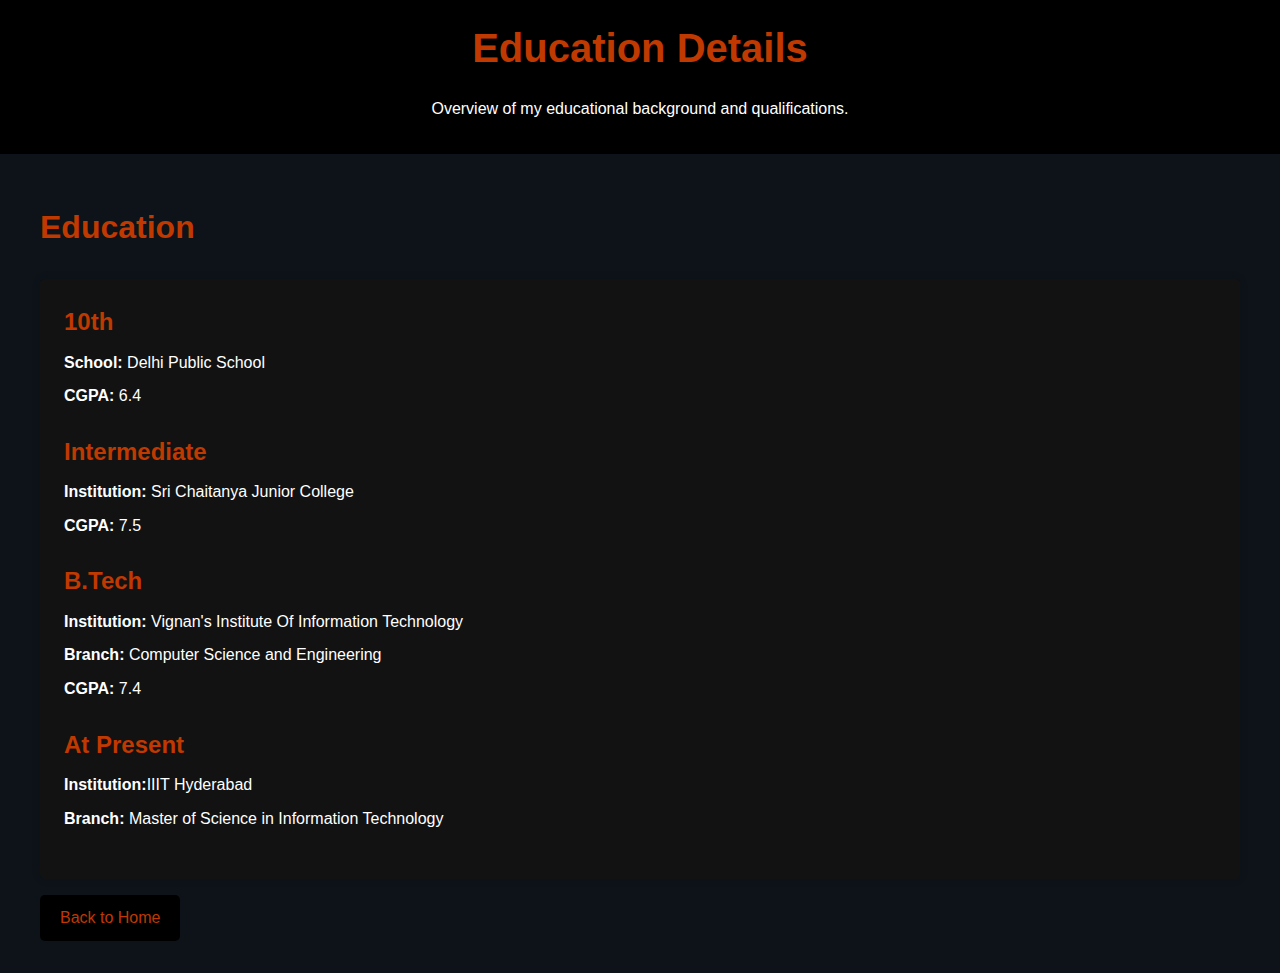
<file: education.html>
<!DOCTYPE html>
<html lang="en">
<head>
    <meta charset="UTF-8">
    <meta name="viewport" content="width=device-width, initial-scale=1.0">
    <title>Education Details</title>
    <link rel="stylesheet" href="./styles.css"> <!-- Ensure this links to your CSS file -->
</head>
<body>
    <header>
        <div class="container">
            <h1>Education Details</h1>
            <p>Overview of my educational background and qualifications.</p>
        </div>
    </header>

    <section class="education">
        <div class="container">
            <h2 class="section__title">Education</h2>
            <div class="education__details">
                <div class="education__item">
                    <h3>10th</h3>
                    <p><strong>School:</strong> Delhi Public School</p>
                    <!-- <p><strong>Year:</strong> [Year]</p> -->
                    <p><strong>CGPA:</strong> 6.4</p>
                </div>
                <div class="education__item">
                    <h3>Intermediate</h3>
                    <p><strong>Institution:</strong> Sri Chaitanya Junior College</p>
                    <!-- <p><strong>Year:</strong> [Year]</p> -->
                    <p><strong>CGPA:</strong> 7.5</p>
                </div>
                <div class="education__item">
                    <h3>B.Tech</h3>
                    <p><strong>Institution:</strong> Vignan's Institute Of Information Technology</p>
                    <p><strong>Branch:</strong> Computer Science and Engineering</p>
                    <!-- <p><strong>Year:</strong> [Year]</p> -->
                    <p><strong>CGPA:</strong> 7.4</p>
                </div>
                <div class="education__item">
                    <h3>At Present</h3>
                    <p><strong>Institution:</strong>IIIT Hyderabad </p>
                    <p><strong>Branch:</strong> Master of Science in Information Technology</p>
                    <!-- <p><strong>Year:</strong> [Year]</p> -->
                    <!-- <p><strong>CGPA:</strong> 7.5</p> -->
                </div>
                <!-- Add more educational details as needed -->
            </div>
            <a href="index.html" class="btn">Back to Home</a>
        </div>
    </section>
</body>
</html>
</file>
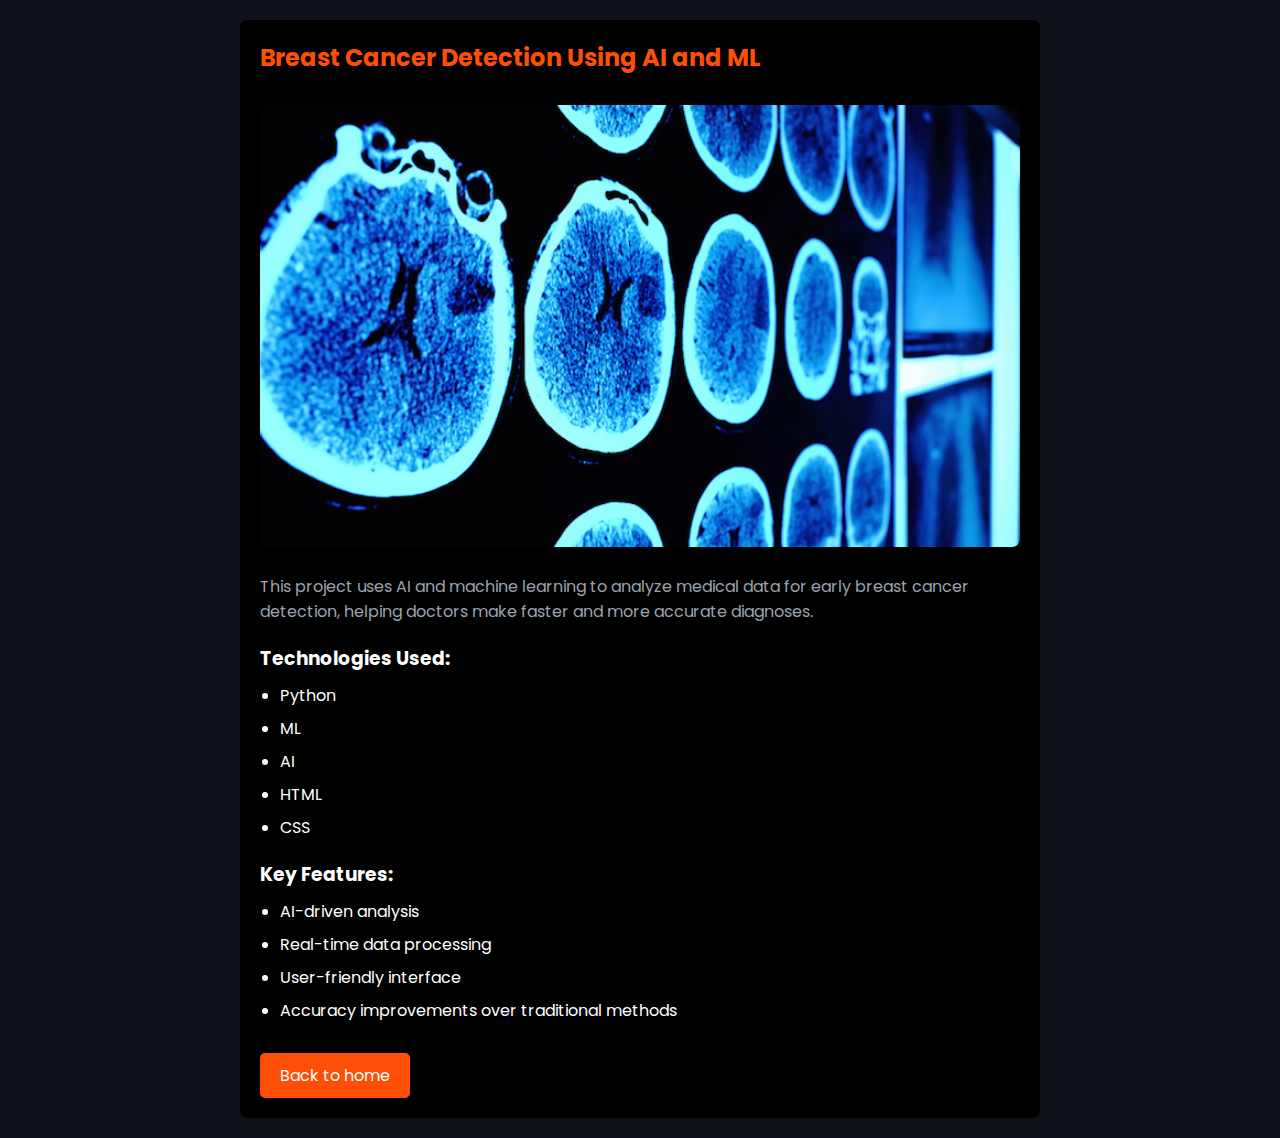
<file: project1.html>
<!DOCTYPE html>
<html lang="en">
<head>
    <meta charset="UTF-8">
    <meta http-equiv="X-UA-Compatible" content="IE=edge">
    <meta name="viewport" content="width=device-width, initial-scale=1.0">
    <link rel="stylesheet" href="./p1.css">
    <title>Breast Cancer Detection Project</title>
</head>
<body>
    <div class="project-page">
        <h2>Breast Cancer Detection Using AI and ML</h2>
        <img src="./images/p11.jpg" alt="Breast Cancer Detection">
        <p>This project uses AI and machine learning to analyze medical data for early breast cancer detection, helping doctors make faster and more accurate diagnoses.</p>

        <h3>Technologies Used:</h3>
        <ul>
            <li>Python</li>
            <li>ML</li>
            <li>AI</li>
            <li>HTML</li>
            <li>CSS</li>
        </ul>

        <h3>Key Features:</h3>
        <ul>
            <li>AI-driven analysis</li>
            <li>Real-time data processing</li>
            <li>User-friendly interface</li>
            <li>Accuracy improvements over traditional methods</li>
        </ul>
        
        <a href="index.html" class="btn">Back to home</a>
    </div>
</body>
</html>
</file>
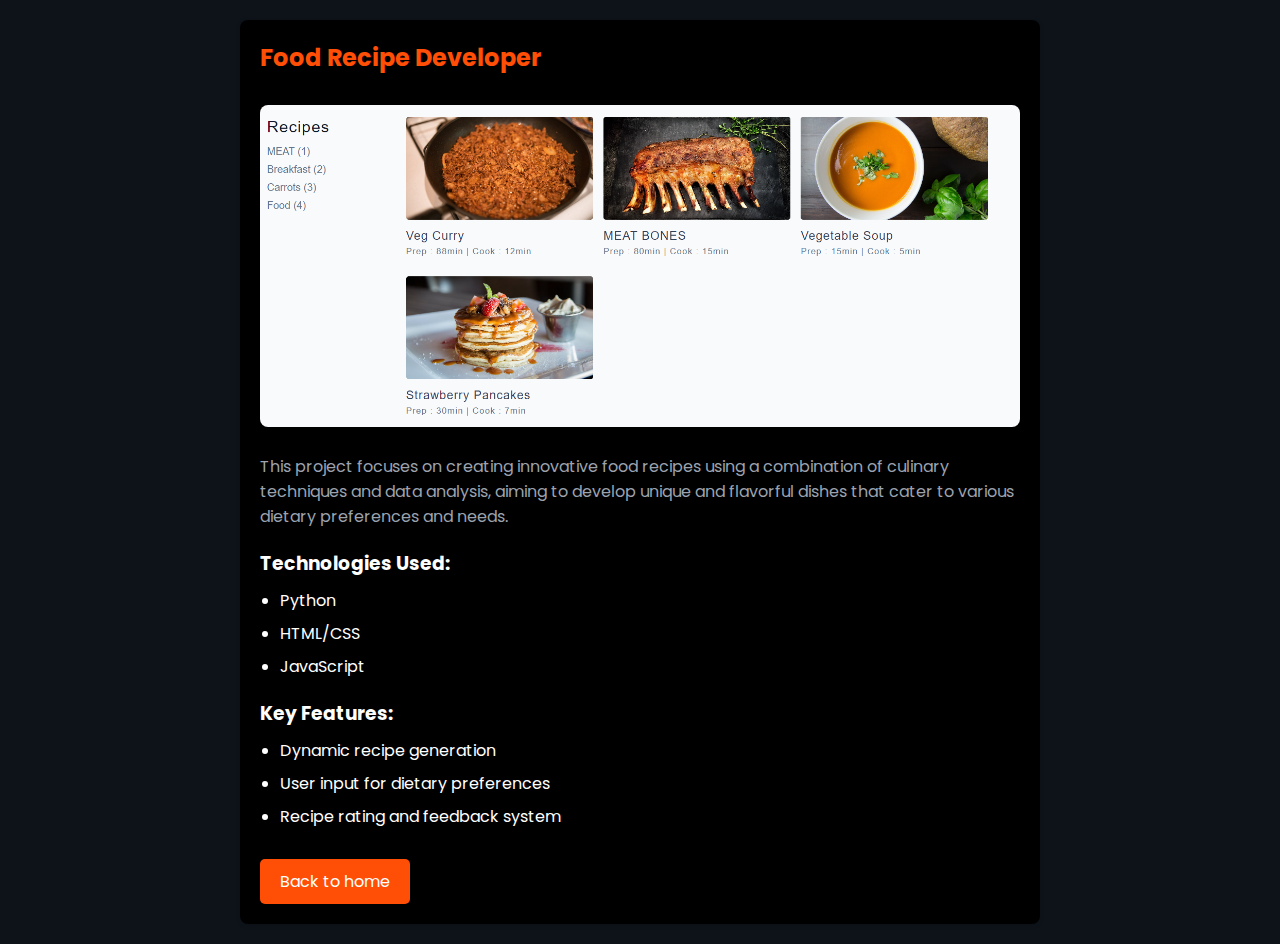
<file: project2.html>
<!DOCTYPE html>
<html lang="en">
<head>
    <meta charset="UTF-8">
    <meta http-equiv="X-UA-Compatible" content="IE=edge">
    <meta name="viewport" content="width=device-width, initial-scale=1.0">
    <link rel="stylesheet" href="./p2.css">
    <title>Food Recipe Developer Project</title>
</head>
<body>
    <div class="project-page">
        <h2>Food Recipe Developer</h2>
        <img src="./images/p2.png" alt="Food Recipe Developer">
        <p>This project focuses on creating innovative food recipes using a combination of culinary techniques and data analysis, aiming to develop unique and flavorful dishes that cater to various dietary preferences and needs.</p>

        <h3>Technologies Used:</h3>
        <ul>
            <li>Python</li>
            <li>HTML/CSS</li>
            <li>JavaScript</li>
        </ul>

        <h3>Key Features:</h3>
        <ul>
            <li>Dynamic recipe generation</li>
            <li>User input for dietary preferences</li>
            <li>Recipe rating and feedback system</li>
        </ul>

        <a href="index.html" class="btn">Back to home</a>
    </div>
</body>
</html>
</file>
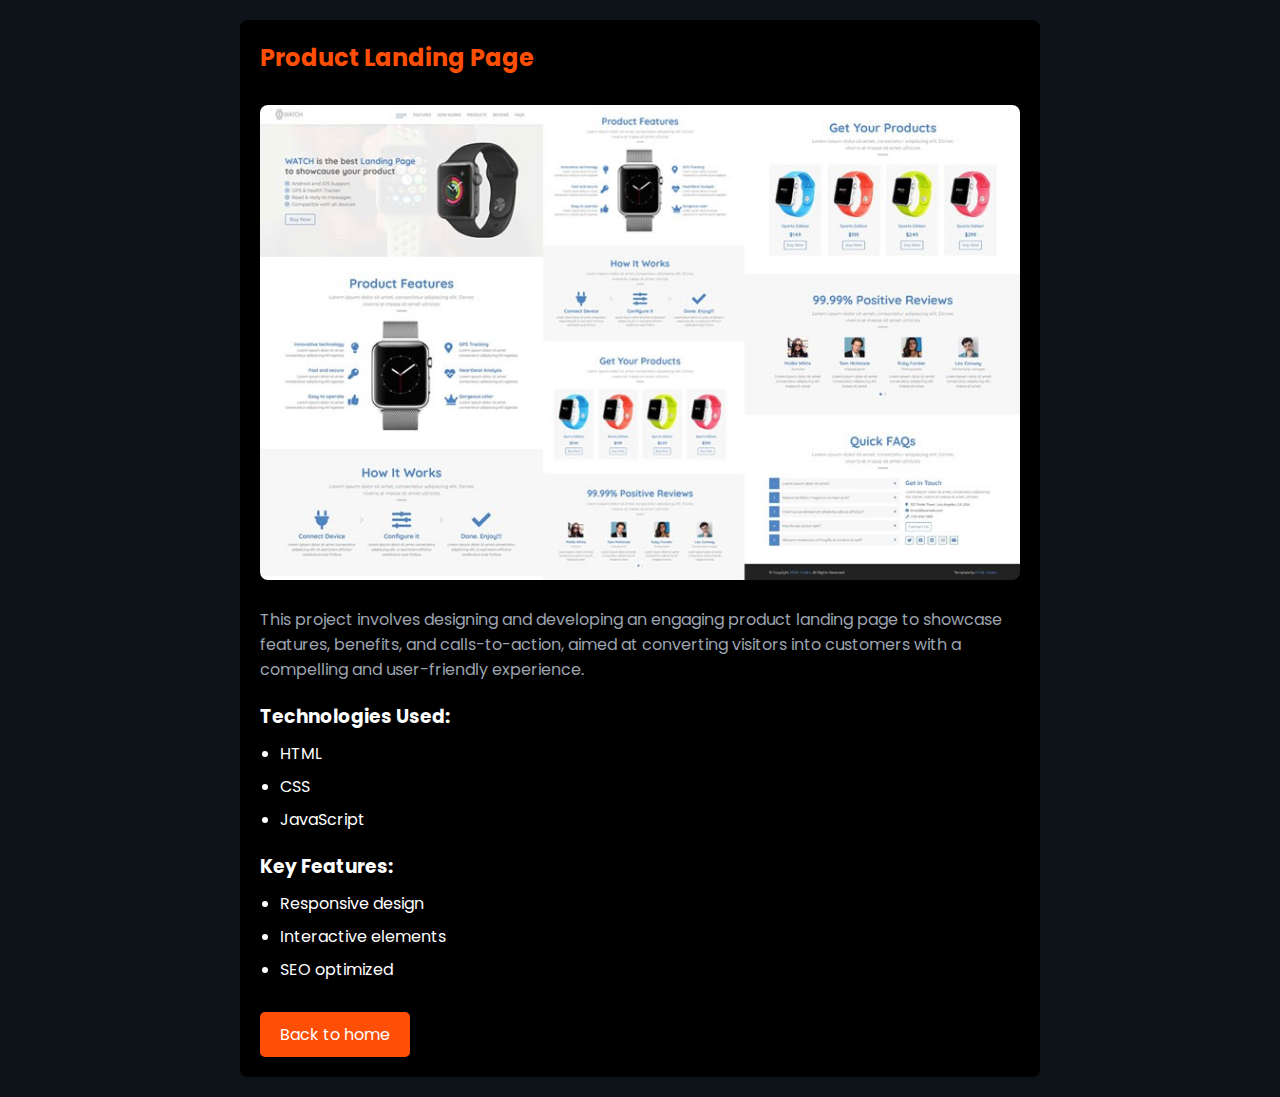
<file: project3.html>
<!DOCTYPE html>
<html lang="en">
<head>
    <meta charset="UTF-8">
    <meta http-equiv="X-UA-Compatible" content="IE=edge">
    <meta name="viewport" content="width=device-width, initial-scale=1.0">
    <link rel="stylesheet" href="./p3.css">
    <title>Product Landing Page Project</title>
</head>
<body>
    <div class="project-page">
        <h2>Product Landing Page</h2>
        <img src="./images/p3.jpg" alt="Product Landing Page">
        <p>This project involves designing and developing an engaging product landing page to showcase features, benefits, and calls-to-action, aimed at converting visitors into customers with a compelling and user-friendly experience.</p>

        <h3>Technologies Used:</h3>
        <ul>
            <li>HTML</li>
            <li>CSS</li>
            <li>JavaScript</li>
        </ul>

        <h3>Key Features:</h3>
        <ul>
            <li>Responsive design</li>
            <li>Interactive elements</li>
            <li>SEO optimized</li>
        </ul>

        <a href="index.html" class="btn">Back to home</a>
    </div>
</body>
</html>
</file>
<file: p1.css>
@import url("https://fonts.googleapis.com/css2?family=Poppins:wght@400;500;600;700&display=swap");

:root {
  --primary-color: #000000;
  --secondary-color: #ff4e05;
  --secondary-color-dark: #bf3900;
  --text-dark: #0d1319;
  --text-light: #9ca3af;
  --white: #ffffff;
  --max-width: 1200px;
}

/* General Styles */
* {
  padding: 0;
  margin: 0;
  box-sizing: border-box;
}

body {
  color: var(--text-light);
  font-family: "Poppins", sans-serif;
  background-color: var(--text-dark); /* Dark background for overall body */
}

a {
  text-decoration: none;
  color: var(--white);
}

img {
  width: 100%;
}

/* Project Container */
.project-page {
  max-width: 800px; /* Limit width for better readability */
  margin: 20px auto; /* Center the content */
  padding: 20px;
  background: var(--primary-color); /* Primary color for the project container */
  border-radius: 8px; /* Rounded corners */
  box-shadow: 0 2px 5px rgba(0, 0, 0, 0.1); /* Subtle shadow */
}

/* Headings */
h2 {
  color: var(--secondary-color); /* Use secondary color for main heading */
  margin-bottom: 10px; /* Space below headings */
}

h3 {
  color: var(--white); /* Use white for subheadings */
  margin-top: 20px; /* Space above subheadings */
}

/* Image Styles */
img {
  max-width: 100%; /* Responsive image */
  height: auto; /* Maintain aspect ratio */
  border-radius: 8px; /* Rounded corners for images */
  margin: 20px 0; /* Space above and below images */
}

/* List Styles */
ul {
  padding-left: 20px; /* Indent lists */
  margin: 10px 0; /* Space above and below lists */
}

li {
  margin-bottom: 8px; /* Space between list items */
  color: var(--white); /* White color for list items */
}

/* Button Styles */
.btn {
  display: inline-block; /* Inline-block for better padding */
  margin-top: 20px; /* Space above button */
  padding: 10px 20px; /* Padding around text */
  background-color: var(--secondary-color); /* Use secondary color for buttons */
  color: var(--white); /* White text color */
  border-radius: 5px; /* Rounded corners */
  transition: background-color 0.3s; /* Smooth background transition */
}

.btn:hover {
  background-color: var(--secondary-color-dark); /* Darker shade on hover */
}
</file>
<file: p2.css>
@import url("https://fonts.googleapis.com/css2?family=Poppins:wght@400;500;600;700&display=swap");

:root {
  --primary-color: #000000;
  --secondary-color: #ff4e05;
  --secondary-color-dark: #bf3900;
  --text-dark: #0d1319;
  --text-light: #9ca3af;
  --white: #ffffff;
  --max-width: 1200px;
}

/* General Styles */
* {
  padding: 0;
  margin: 0;
  box-sizing: border-box;
}

body {
  color: var(--text-light);
  font-family: "Poppins", sans-serif;
  background-color: var(--text-dark); /* Dark background for overall body */
}

a {
  text-decoration: none;
  color: var(--white);
}

img {
  width: 100%;
}

/* Project Container */
.project-page {
  max-width: 800px; /* Limit width for better readability */
  margin: 20px auto; /* Center the content */
  padding: 20px;
  background: var(--primary-color); /* Primary color for the project container */
  border-radius: 8px; /* Rounded corners */
  box-shadow: 0 2px 5px rgba(0, 0, 0, 0.1); /* Subtle shadow */
}

/* Headings */
h2 {
  color: var(--secondary-color); /* Use secondary color for main heading */
  margin-bottom: 10px; /* Space below headings */
}

h3 {
  color: var(--white); /* Use white for subheadings */
  margin-top: 20px; /* Space above subheadings */
}

/* Image Styles */
img {
  max-width: 100%; /* Responsive image */
  height: auto; /* Maintain aspect ratio */
  border-radius: 8px; /* Rounded corners for images */
  margin: 20px 0; /* Space above and below images */
}

/* List Styles */
ul {
  padding-left: 20px; /* Indent lists */
  margin: 10px 0; /* Space above and below lists */
}

li {
  margin-bottom: 8px; /* Space between list items */
  color: var(--white); /* White color for list items */
}

/* Button Styles */
.btn {
  display: inline-block; /* Inline-block for better padding */
  margin-top: 20px; /* Space above button */
  padding: 10px 20px; /* Padding around text */
  background-color: var(--secondary-color); /* Use secondary color for buttons */
  color: var(--white); /* White text color */
  border-radius: 5px; /* Rounded corners */
  transition: background-color 0.3s; /* Smooth background transition */
}

.btn:hover {
  background-color: var(--secondary-color-dark); /* Darker shade on hover */
}
</file>
<file: p3.css>
@import url("https://fonts.googleapis.com/css2?family=Poppins:wght@400;500;600;700&display=swap");

:root {
  --primary-color: #000000;
  --secondary-color: #ff4e05;
  --secondary-color-dark: #bf3900;
  --text-dark: #0d1319;
  --text-light: #9ca3af;
  --white: #ffffff;
  --max-width: 1200px;
}

/* General Styles */
* {
  padding: 0;
  margin: 0;
  box-sizing: border-box;
}

body {
  color: var(--text-light);
  font-family: "Poppins", sans-serif;
  background-color: var(--text-dark); /* Dark background for overall body */
}

a {
  text-decoration: none;
  color: var(--white);
}

img {
  width: 100%;
}

/* Project Container */
.project-page {
  max-width: 800px; /* Limit width for better readability */
  margin: 20px auto; /* Center the content */
  padding: 20px;
  background: var(--primary-color); /* Primary color for the project container */
  border-radius: 8px; /* Rounded corners */
  box-shadow: 0 2px 5px rgba(0, 0, 0, 0.1); /* Subtle shadow */
}

/* Headings */
h2 {
  color: var(--secondary-color); /* Use secondary color for main heading */
  margin-bottom: 10px; /* Space below headings */
}

h3 {
  color: var(--white); /* Use white for subheadings */
  margin-top: 20px; /* Space above subheadings */
}

/* Image Styles */
img {
  max-width: 100%; /* Responsive image */
  height: auto; /* Maintain aspect ratio */
  border-radius: 8px; /* Rounded corners for images */
  margin: 20px 0; /* Space above and below images */
}

/* List Styles */
ul {
  padding-left: 20px; /* Indent lists */
  margin: 10px 0; /* Space above and below lists */
}

li {
  margin-bottom: 8px; /* Space between list items */
  color: var(--white); /* White color for list items */
}

/* Button Styles */
.btn {
  display: inline-block; /* Inline-block for better padding */
  margin-top: 20px; /* Space above button */
  padding: 10px 20px; /* Padding around text */
  background-color: var(--secondary-color); /* Use secondary color for buttons */
  color: var(--white); /* White text color */
  border-radius: 5px; /* Rounded corners */
  transition: background-color 0.3s; /* Smooth background transition */
}

.btn:hover {
  background-color: var(--secondary-color-dark); /* Darker shade on hover */
}
</file>
<file: styles.css>
/* education.css */

/* General reset and body styling */
body {
    font-family: Arial, sans-serif;
    line-height: 1.6;
    margin: 0;
    padding: 0;
    background-color: #0d1319;
    color : #ffffff;
}

header {
    background-color: #000000;
    color: #bf3900;
    padding: 1rem;
    text-align: center;
}

header .container {
    max-width: 1200px;
    margin: 0 auto;
}
header .container p{
    color: #ffffff;
}

h1 {
    margin: 0;
    font-size: 2.5rem;
}

h2 {
    margin-top: 1rem;
    font-size: 2rem;
    color:#bf3900;
}

.education {
    padding: 2rem;
    max-width: 1200px;
    margin: 0 auto;
    
}

.education__details {
    background: #121212;
    padding: 1.5rem;
    border-radius: 5px;
    box-shadow: 0 0 10px rgba(0, 0, 0, 0.1);
    
    
}

.education__item {
    margin-bottom: 1.5rem;
}

.education__item h3 {
    margin: 0;
    font-size: 1.5rem;
    color: #bf3900;
}

.education__item p {
    margin: 0.5rem 0;
}

.btn {
    display: inline-block;
    padding: 10px 20px;
    margin-top: 1rem;
    background-color: black;
    color: #bf3900;
    text-decoration: none;
    border-radius: 5px;
    text-align: center;
    transition: background-color 0.3s;
}

.btn:hover {
    background-color: black;
}
</file>
